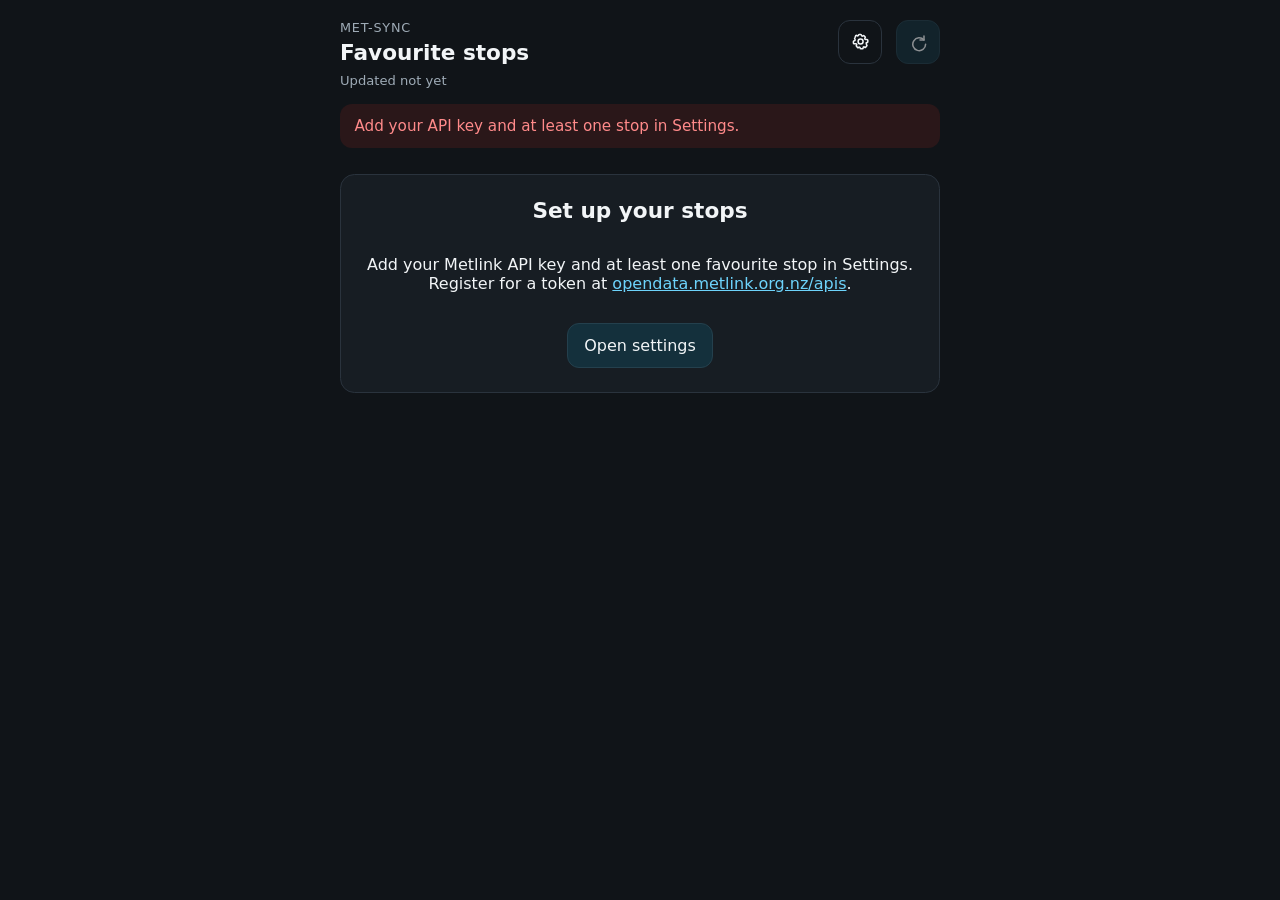
<file: index.html>
<!DOCTYPE html>
<html lang="en">
<head>
  <meta charset="UTF-8">
  <meta name="viewport" content="width=device-width, initial-scale=1">
  <meta name="theme-color" content="#101418">
  <meta name="description" content="Quick Metlink stop checker for your saved Wellington stops.">
  <link rel="manifest" href="./manifest.json">
  <link rel="icon" href="./icons/icon-192.svg" type="image/svg+xml">
  <link rel="apple-touch-icon" href="./icons/icon-192.svg">
  <link rel="stylesheet" href="./styles.css">
  <title>Met-sync</title>
</head>
<body>
  <main class="app-shell">
    <header class="topbar">
      <div>
        <p class="eyebrow">Met-sync</p>
        <h1>Favourite stops</h1>
        <p id="lastUpdated" class="meta meta-quiet" aria-live="polite">Updated not yet</p>
      </div>
      <nav class="topbar-actions" aria-label="Primary">
        <a class="button button-secondary icon-button" href="./settings" aria-label="Open settings" title="Settings">
          <svg class="icon-svg" viewBox="0 0 24 24" aria-hidden="true" focusable="false">
            <circle cx="12" cy="12" r="3.1"></circle>
            <path d="M19.4 15a1 1 0 0 0 .2 1.1l.1.1a1 1 0 0 1 0 1.4l-1.3 1.3a1 1 0 0 1-1.4 0l-.1-.1a1 1 0 0 0-1.1-.2 1 1 0 0 0-.6.9V20a1 1 0 0 1-1 1h-1.8a1 1 0 0 1-1-1v-.2a1 1 0 0 0-.7-.9 1 1 0 0 0-1.1.2l-.1.1a1 1 0 0 1-1.4 0l-1.3-1.3a1 1 0 0 1 0-1.4l.1-.1a1 1 0 0 0 .2-1.1 1 1 0 0 0-.9-.6H4a1 1 0 0 1-1-1v-1.8a1 1 0 0 1 1-1h.2a1 1 0 0 0 .9-.7 1 1 0 0 0-.2-1.1l-.1-.1a1 1 0 0 1 0-1.4L6 4.5a1 1 0 0 1 1.4 0l.1.1a1 1 0 0 0 1.1.2h.1a1 1 0 0 0 .6-.9V4a1 1 0 0 1 1-1h1.8a1 1 0 0 1 1 1v.2a1 1 0 0 0 .6.9 1 1 0 0 0 1.1-.2l.1-.1a1 1 0 0 1 1.4 0l1.3 1.3a1 1 0 0 1 0 1.4l-.1.1a1 1 0 0 0-.2 1.1v.1a1 1 0 0 0 .9.6H20a1 1 0 0 1 1 1v1.8a1 1 0 0 1-1 1h-.2a1 1 0 0 0-.9.6Z"></path>
          </svg>
        </a>
        <button id="refreshButton" class="button icon-button" type="button" aria-label="Refresh arrivals" title="Refresh">
          <svg class="icon-svg" viewBox="0 0 24 24" aria-hidden="true" focusable="false">
            <path d="M20 5v5h-5"></path>
            <path d="M20 10a8 8 0 1 0 2 5.3"></path>
          </svg>
        </button>
      </nav>
    </header>

    <p id="statusMessage" class="status status-floating" aria-live="polite">Loading stops…</p>

    <section id="stopsContainer" class="stops-list panel-tight" aria-live="polite"></section>

    <section id="setupMessage" class="panel empty-state setup-message" hidden>
      <h2>Set up your stops</h2>
      <p>Add your Metlink API key and at least one favourite stop in Settings. Register for a token at <a href="https://opendata.metlink.org.nz/apis" target="_blank" rel="noreferrer">opendata.metlink.org.nz/apis</a>.</p>
      <a class="button" href="./settings">Open settings</a>
    </section>
  </main>

  <script src="./app.js"></script>
</body>
</html>
</file>
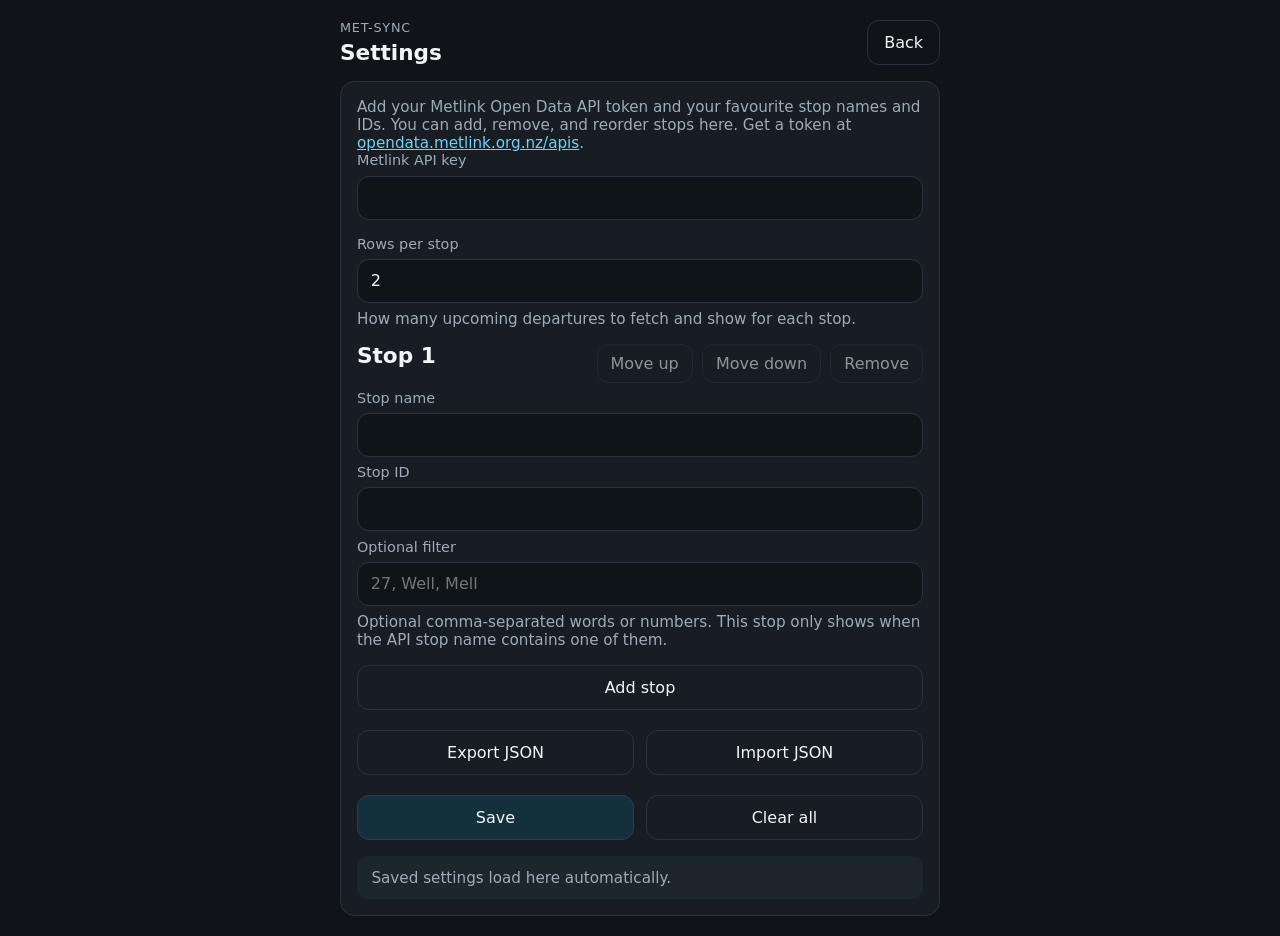
<file: settings/index.html>
<!DOCTYPE html>
<html lang="en">
<head>
  <meta charset="UTF-8">
  <meta name="viewport" content="width=device-width, initial-scale=1">
  <meta http-equiv="refresh" content="0; url=../settings.html">
  <title>Met-sync Settings</title>
  <link rel="canonical" href="../settings.html">
  <script>
    window.location.replace('../settings.html');
  </script>
</head>
<body>
  <p>Redirecting to settings… <a href="../settings.html">Continue</a></p>
</body>
</html>
</file>
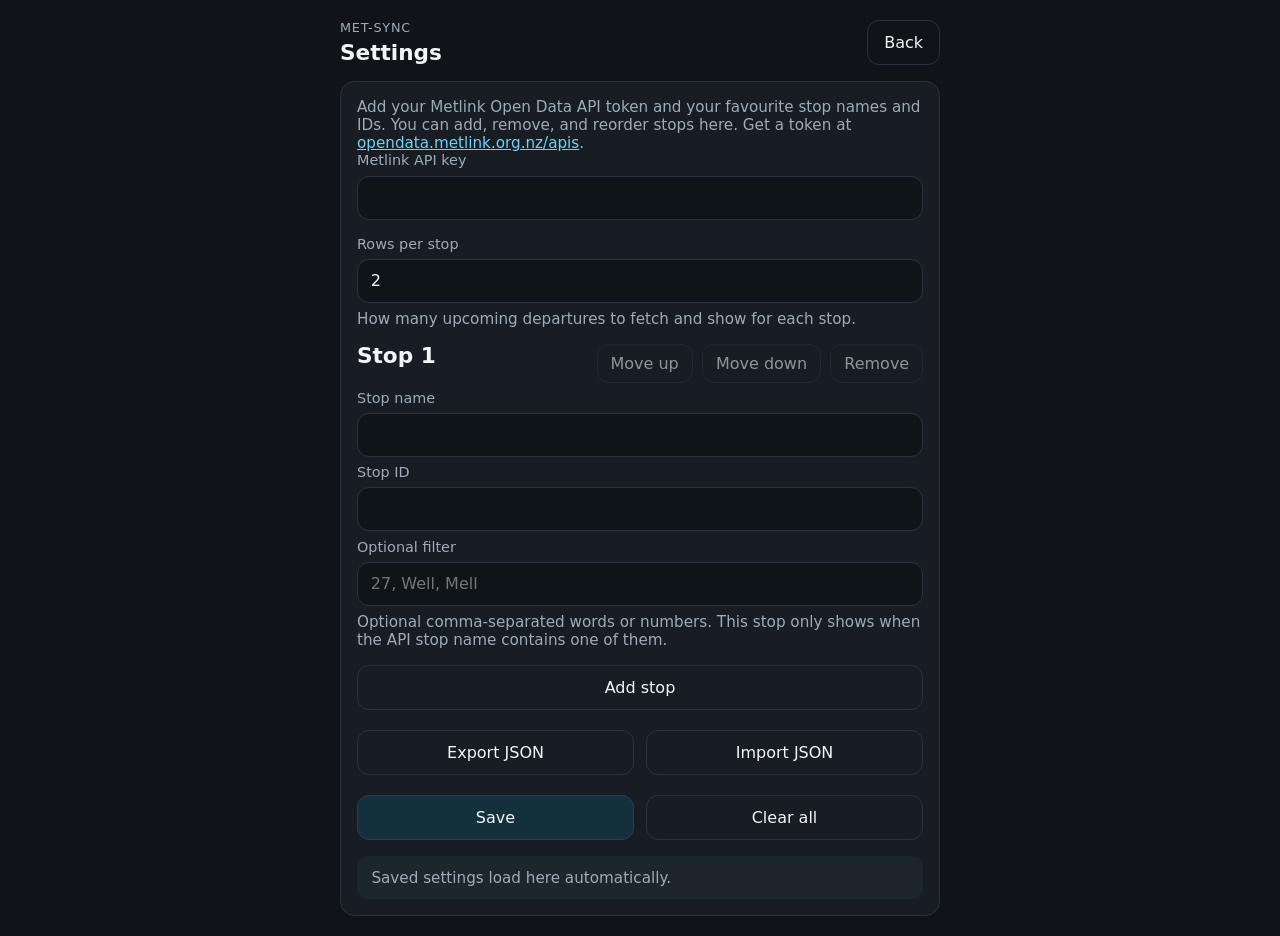
<file: settings.html>
<!DOCTYPE html>
<html lang="en">
<head>
  <meta charset="UTF-8">
  <meta name="viewport" content="width=device-width, initial-scale=1">
  <meta name="theme-color" content="#101418">
  <meta name="description" content="Settings for Met-sync.">
  <link rel="manifest" href="./manifest.json">
  <link rel="icon" href="./icons/icon-192.svg" type="image/svg+xml">
  <link rel="apple-touch-icon" href="./icons/icon-192.svg">
  <link rel="stylesheet" href="./styles.css">
  <title>Met-sync Settings</title>
</head>
<body>
  <main class="app-shell app-shell-form">
    <header class="topbar">
      <div>
        <p class="eyebrow">Met-sync</p>
        <h1>Settings</h1>
      </div>
      <nav class="topbar-actions" aria-label="Primary">
        <a class="button button-secondary" href="./">Back</a>
      </nav>
    </header>

    <section class="panel">
      <p class="helper-text">Add your Metlink Open Data API token and your favourite stop names and IDs. You can add, remove, and reorder stops here. Get a token at <a href="https://opendata.metlink.org.nz/apis" target="_blank" rel="noreferrer">opendata.metlink.org.nz/apis</a>.</p>

      <form id="settingsForm" class="settings-form">
        <div class="field-group">
          <label class="field-label" for="apiKey">Metlink API key</label>
          <input id="apiKey" name="apiKey" class="text-input" type="text" autocomplete="off" spellcheck="false">
        </div>

        <div class="field-group">
          <label class="field-label" for="rowsPerStop">Rows per stop</label>
          <input id="rowsPerStop" name="rowsPerStop" class="text-input" type="number" min="1" max="10" step="1" inputmode="numeric">
          <p class="helper-text">How many upcoming departures to fetch and show for each stop.</p>
        </div>

        <div id="stopsFields" class="stops-fields"></div>

        <button id="addStopButton" class="button button-secondary" type="button">Add stop</button>

        <div class="form-actions">
          <button id="exportButton" class="button button-secondary" type="button">Export JSON</button>
          <button id="importButton" class="button button-secondary" type="button">Import JSON</button>
        </div>
        <input id="importFileInput" class="visually-hidden" type="file" accept="application/json,.json">

        <div class="form-actions">
          <button class="button" type="submit">Save</button>
          <button id="resetButton" class="button button-secondary" type="button">Clear all</button>
        </div>
      </form>

      <p id="saveMessage" class="status status-subtle" aria-live="polite">Saved settings load here automatically.</p>
    </section>
  </main>

  <script src="./settings.js"></script>
</body>
</html>
</file>
<file: styles.css>
:root {
  color-scheme: dark;
  --bg: #101418;
  --panel: #171d23;
  --panel-alt: #1d252d;
  --border: #2a333d;
  --text: #f2f5f7;
  --muted: #9eabb6;
  --accent: #6dd3fb;
  --accent-strong: #8be0ff;
  --danger: #ff8a8a;
  --danger-bg: #2a1719;
  --ok-bg: #142127;
  --ok-text: #9ae2ff;
}

* {
  box-sizing: border-box;
}

html {
  font-size: 16px;
}

body {
  margin: 0;
  min-height: 100vh;
  background: var(--bg);
  color: var(--text);
  font-family: system-ui, -apple-system, BlinkMacSystemFont, "Segoe UI", sans-serif;
}

a {
  color: var(--accent);
}

button,
input {
  font: inherit;
}

.app-shell {
  width: min(100%, 40rem);
  margin: 0 auto;
  padding: 1rem;
}

.app-shell-form {
  padding-bottom: 2rem;
}

.topbar {
  display: flex;
  justify-content: space-between;
  align-items: flex-start;
  gap: 0.75rem;
  margin-bottom: 1rem;
}

.topbar h1,
.stop-card-title,
.empty-state h2,
.stop-form-row h2 {
  margin: 0;
  font-size: 1.35rem;
  line-height: 1.15;
}

.eyebrow {
  margin: 0 0 0.35rem;
  color: var(--muted);
  font-size: 0.8rem;
  letter-spacing: 0.06em;
  text-transform: uppercase;
}

.topbar-actions {
  flex-shrink: 0;
  display: flex;
  align-items: center;
  gap: 0.85rem;
}

.panel,
.stop-card {
  background: var(--panel);
  border: 1px solid var(--border);
  border-radius: 0.9rem;
}

.panel {
  padding: 1rem;
}

.panel-tight {
  padding-bottom: 0.75rem;
}

.button {
  display: inline-flex;
  align-items: center;
  justify-content: center;
  min-height: 2.75rem;
  padding: 0.75rem 1rem;
  border: 1px solid #24404d;
  border-radius: 0.75rem;
  background: #14303c;
  color: var(--text);
  text-decoration: none;
  cursor: pointer;
}

.button:disabled {
  opacity: 0.55;
  cursor: wait;
}

.button-secondary {
  background: transparent;
  border-color: var(--border);
}

.visually-hidden {
  position: absolute;
  width: 1px;
  height: 1px;
  padding: 0;
  margin: -1px;
  overflow: hidden;
  clip: rect(0, 0, 0, 0);
  white-space: nowrap;
  border: 0;
}

.icon-button {
  flex: 0 0 2.75rem;
  width: 2.75rem;
  min-width: 2.75rem;
  height: 2.75rem;
  min-height: 2.75rem;
  aspect-ratio: 1 / 1;
  padding: 0;
  line-height: 1;
}

.icon-svg {
  width: 1.2rem;
  height: 1.2rem;
  display: block;
  fill: none;
  stroke: currentColor;
  stroke-width: 1.9;
  stroke-linecap: round;
  stroke-linejoin: round;
}

.status,
.helper-text,
.meta {
  margin: 0;
  color: var(--muted);
  font-size: 0.95rem;
}

.status {
  padding: 0.8rem 0.9rem;
  border-radius: 0.75rem;
  background: var(--panel-alt);
}

.status-floating {
  margin-bottom: 0.9rem;
}

.meta-quiet {
  margin-top: 0.45rem;
  font-size: 0.82rem;
  line-height: 1.2;
}

.status-subtle {
  margin-top: 1rem;
}

.status-ok {
  background: var(--ok-bg);
  color: var(--ok-text);
}

.status-error {
  background: var(--danger-bg);
  color: var(--danger);
}

.stops-list {
  display: grid;
  gap: 0.85rem;
  margin-top: 0.9rem;
}

.stop-card {
  padding: 0.9rem;
}

.stop-card-header {
  display: flex;
  justify-content: space-between;
  gap: 0.75rem;
  align-items: baseline;
  margin-bottom: 0.75rem;
}

.stop-card-subtitle {
  margin: 0.2rem 0 0;
  color: var(--muted);
  font-size: 0.9rem;
}

.stop-state {
  color: var(--muted);
  font-size: 0.95rem;
}

.arrivals {
  list-style: none;
  margin: 0;
  padding: 0;
}

.arrival-row {
  display: grid;
  gap: 0.2rem;
  padding: 0.7rem 0;
  border-top: 1px solid var(--border);
}

.arrival-row:first-child {
  border-top: 0;
  padding-top: 0;
}

.arrival-service {
  font-size: 0.95rem;
  color: var(--text);
}

.arrival-times {
  font-size: 1rem;
  font-variant-numeric: tabular-nums;
  color: var(--text);
}

.arrival-label {
  color: var(--muted);
}

.arrival-separator {
  color: var(--muted);
  padding: 0 0.15rem;
}

.empty-state {
  text-align: center;
  display: grid;
  gap: 0.9rem;
  justify-items: center;
}

.setup-message {
  padding: 1.5rem 1rem;
}

.settings-form,
.stops-fields {
  display: grid;
  gap: 1rem;
}

.field-group,
.stop-form-row {
  display: grid;
  gap: 0.45rem;
}

.stop-form-row {
  padding-top: 0.9rem;
  border-top: 1px solid var(--border);
}

.stop-form-header,
.stop-form-actions {
  display: flex;
  gap: 0.6rem;
}

.stop-form-header {
  justify-content: space-between;
  align-items: flex-start;
  flex-wrap: wrap;
}

.stop-form-actions {
  flex-wrap: wrap;
  justify-content: flex-end;
}

.stop-action-button {
  min-height: 2.35rem;
  padding: 0.55rem 0.8rem;
}

.stop-form-row:first-child {
  padding-top: 0;
  border-top: 0;
}

.field-label {
  font-size: 0.9rem;
  color: var(--muted);
}

.text-input {
  width: 100%;
  min-height: 2.75rem;
  padding: 0.7rem 0.8rem;
  border: 1px solid var(--border);
  border-radius: 0.75rem;
  background: #0f1419;
  color: var(--text);
}

.form-actions {
  display: grid;
  grid-template-columns: 1fr 1fr;
  gap: 0.75rem;
  margin-top: 0.25rem;
}

@media (min-width: 38rem) {
  .app-shell {
    padding: 1.25rem;
  }

  .arrival-row {
    grid-template-columns: minmax(0, 1fr) auto;
    align-items: baseline;
    gap: 0.75rem;
  }
}
</file>
